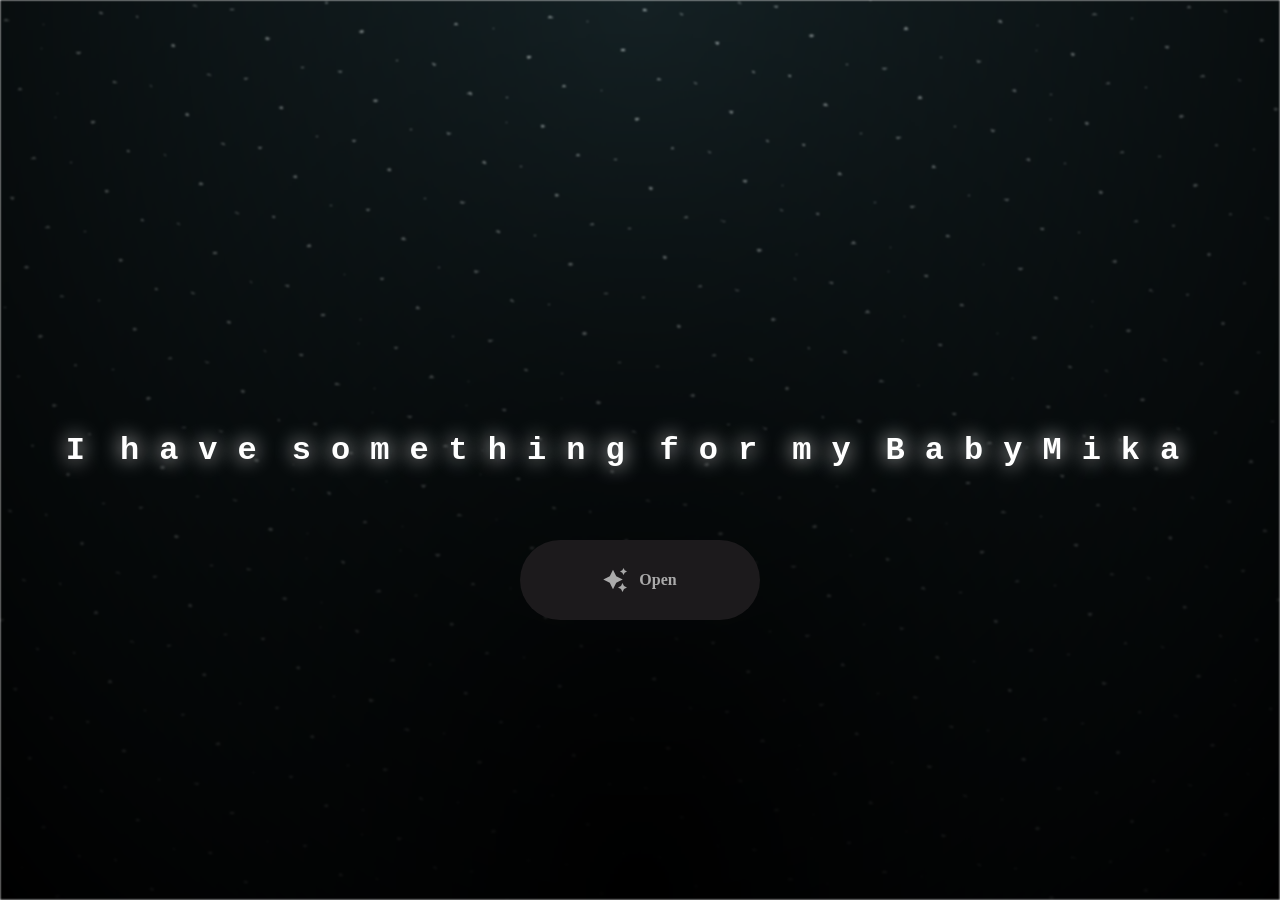
<file: index.html>
<html lang="en">

<head>
  <meta charset="UTF-8">
  <meta name="viewport" content="width=device-width, initial-scale=1.0">
  <link rel="shortcut icon" href="images/gift.png" type="image/x-icon">
  <link rel="stylesheet" href="css/index.css">

  <!-- Document Title -->
  <title>I Have Something</title>
</head>

<body>
  <!-- Background -->
  <div class="night"></div>

  <!-- Title -->
  <h1 class="title"></h1>

  <!-- Button -->
  <div style="position: absolute; top: 60vh; width: 100%; display: flex; justify-content: center;">
    <a href="flower.html" class="btn">
      <svg height="24" width="24" fill="#FFFFFF" viewBox="0 0 24 24" data-name="Layer 1" id="Layer_1" class="sparkle">
        <path
          d="M10,21.236,6.755,14.745.264,11.5,6.755,8.255,10,1.764l3.245,6.491L19.736,11.5l-6.491,3.245ZM18,21l1.5,3L21,21l3-1.5L21,18l-1.5-3L18,18l-3,1.5ZM19.333,4.667,20.5,7l1.167-2.333L24,3.5,21.667,2.333,20.5,0,19.333,2.333,17,3.5Z">
        </path>
      </svg>

      <span class="text">Open</span>
    </a>
  </div>

  <script src="js/index.js"></script>
</body>

</html>
</file>
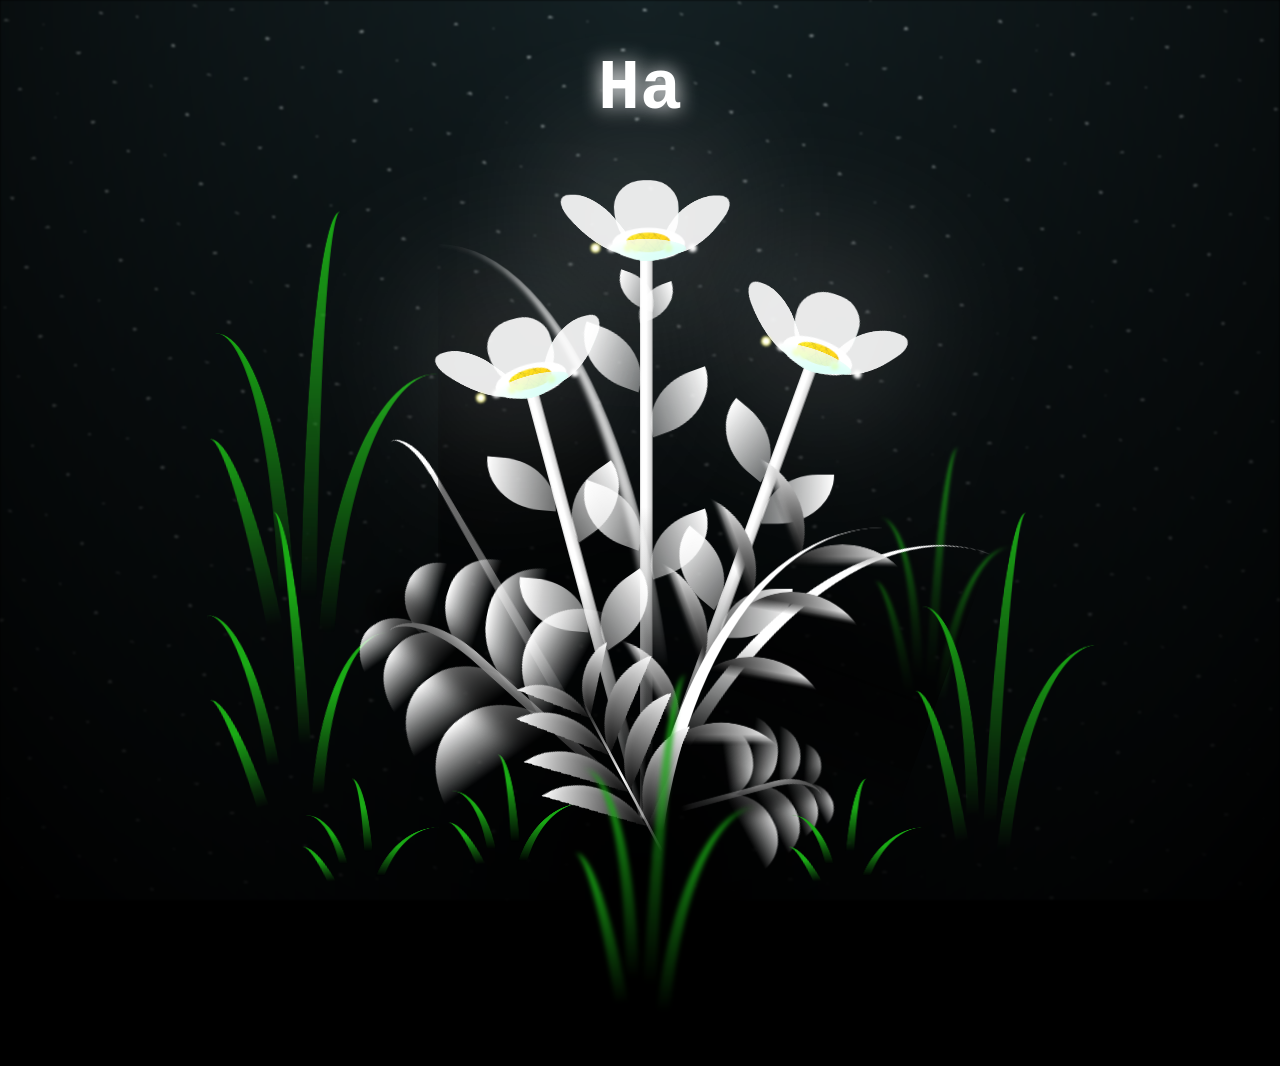
<file: flower.html>
<!DOCTYPE html>
<html lang="en">

<head>
  <meta charset="UTF-8">
  <meta http-equiv="X-UA-Compatible" content="IE=edge">
  <meta name="viewport" content="width=device-width, initial-scale=1.0">
  <link rel="shortcut icon" href="images/gift.png" type="image/x-icon">
  <link rel="stylesheet" href="css/style.css">

  <!-- Document Title -->
  <title>FLOWERS</title>
</head>

<body class="not-loaded">
  <!-- Background -->
  <div class="night"></div>

  <!-- Flower -->
  <div class="flowers">
    <div class="flower flower--1">
      <div class="flower__leafs flower__leafs--1">
        <div class="flower__leaf flower__leaf--1"></div>
        <div class="flower__leaf flower__leaf--2"></div>
        <div class="flower__leaf flower__leaf--3"></div>
        <div class="flower__leaf flower__leaf--4"></div>
        <div class="flower__white-circle"></div>

        <div class="flower__light flower__light--1"></div>
        <div class="flower__light flower__light--2"></div>
        <div class="flower__light flower__light--3"></div>
        <div class="flower__light flower__light--4"></div>
        <div class="flower__light flower__light--5"></div>
        <div class="flower__light flower__light--6"></div>
        <div class="flower__light flower__light--7"></div>
        <div class="flower__light flower__light--8"></div>

      </div>
      <div class="flower__line">
        <div class="flower__line__leaf flower__line__leaf--1"></div>
        <div class="flower__line__leaf flower__line__leaf--2"></div>
        <div class="flower__line__leaf flower__line__leaf--3"></div>
        <div class="flower__line__leaf flower__line__leaf--4"></div>
        <div class="flower__line__leaf flower__line__leaf--5"></div>
        <div class="flower__line__leaf flower__line__leaf--6"></div>
      </div>
    </div>

    <div class="flower flower--2">
      <div class="flower__leafs flower__leafs--2">
        <div class="flower__leaf flower__leaf--1"></div>
        <div class="flower__leaf flower__leaf--2"></div>
        <div class="flower__leaf flower__leaf--3"></div>
        <div class="flower__leaf flower__leaf--4"></div>
        <div class="flower__white-circle"></div>

        <div class="flower__light flower__light--1"></div>
        <div class="flower__light flower__light--2"></div>
        <div class="flower__light flower__light--3"></div>
        <div class="flower__light flower__light--4"></div>
        <div class="flower__light flower__light--5"></div>
        <div class="flower__light flower__light--6"></div>
        <div class="flower__light flower__light--7"></div>
        <div class="flower__light flower__light--8"></div>

      </div>
      <div class="flower__line">
        <div class="flower__line__leaf flower__line__leaf--1"></div>
        <div class="flower__line__leaf flower__line__leaf--2"></div>
        <div class="flower__line__leaf flower__line__leaf--3"></div>
        <div class="flower__line__leaf flower__line__leaf--4"></div>
      </div>
    </div>

    <div class="flower flower--3">
      <div class="flower__leafs flower__leafs--3">
        <div class="flower__leaf flower__leaf--1"></div>
        <div class="flower__leaf flower__leaf--2"></div>
        <div class="flower__leaf flower__leaf--3"></div>
        <div class="flower__leaf flower__leaf--4"></div>
        <div class="flower__white-circle"></div>

        <div class="flower__light flower__light--1"></div>
        <div class="flower__light flower__light--2"></div>
        <div class="flower__light flower__light--3"></div>
        <div class="flower__light flower__light--4"></div>
        <div class="flower__light flower__light--5"></div>
        <div class="flower__light flower__light--6"></div>
        <div class="flower__light flower__light--7"></div>
        <div class="flower__light flower__light--8"></div>

      </div>
      <div class="flower__line">
        <div class="flower__line__leaf flower__line__leaf--1"></div>
        <div class="flower__line__leaf flower__line__leaf--2"></div>
        <div class="flower__line__leaf flower__line__leaf--3"></div>
        <div class="flower__line__leaf flower__line__leaf--4"></div>
      </div>
    </div>

    <div class="grow-ans" style="--d:1.2s">
      <div class="flower__g-long">
        <div class="flower__g-long__top"></div>
        <div class="flower__g-long__bottom"></div>
      </div>
    </div>

    <div class="growing-grass">
      <div class="flower__grass flower__grass--1">
        <div class="flower__grass--top"></div>
        <div class="flower__grass--bottom"></div>
        <div class="flower__grass__leaf flower__grass__leaf--1"></div>
        <div class="flower__grass__leaf flower__grass__leaf--2"></div>
        <div class="flower__grass__leaf flower__grass__leaf--3"></div>
        <div class="flower__grass__leaf flower__grass__leaf--4"></div>
        <div class="flower__grass__leaf flower__grass__leaf--5"></div>
        <div class="flower__grass__leaf flower__grass__leaf--6"></div>
        <div class="flower__grass__leaf flower__grass__leaf--7"></div>
        <div class="flower__grass__leaf flower__grass__leaf--8"></div>
        <div class="flower__grass__overlay"></div>
      </div>
    </div>

    <div class="growing-grass">
      <div class="flower__grass flower__grass--2">
        <div class="flower__grass--top"></div>
        <div class="flower__grass--bottom"></div>
        <div class="flower__grass__leaf flower__grass__leaf--1"></div>
        <div class="flower__grass__leaf flower__grass__leaf--2"></div>
        <div class="flower__grass__leaf flower__grass__leaf--3"></div>
        <div class="flower__grass__leaf flower__grass__leaf--4"></div>
        <div class="flower__grass__leaf flower__grass__leaf--5"></div>
        <div class="flower__grass__leaf flower__grass__leaf--6"></div>
        <div class="flower__grass__leaf flower__grass__leaf--7"></div>
        <div class="flower__grass__leaf flower__grass__leaf--8"></div>
        <div class="flower__grass__overlay"></div>
      </div>
    </div>

    <div class="grow-ans" style="--d:2.4s">
      <div class="flower__g-right flower__g-right--1">
        <div class="leaf"></div>
      </div>
    </div>

    <div class="grow-ans" style="--d:2.8s">
      <div class="flower__g-right flower__g-right--2">
        <div class="leaf"></div>
      </div>
    </div>

    <div class="grow-ans" style="--d:2.8s">
      <div class="flower__g-front">
        <div class="flower__g-front__leaf-wrapper flower__g-front__leaf-wrapper--1">
          <div class="flower__g-front__leaf"></div>
        </div>
        <div class="flower__g-front__leaf-wrapper flower__g-front__leaf-wrapper--2">
          <div class="flower__g-front__leaf"></div>
        </div>
        <div class="flower__g-front__leaf-wrapper flower__g-front__leaf-wrapper--3">
          <div class="flower__g-front__leaf"></div>
        </div>
        <div class="flower__g-front__leaf-wrapper flower__g-front__leaf-wrapper--4">
          <div class="flower__g-front__leaf"></div>
        </div>
        <div class="flower__g-front__leaf-wrapper flower__g-front__leaf-wrapper--5">
          <div class="flower__g-front__leaf"></div>
        </div>
        <div class="flower__g-front__leaf-wrapper flower__g-front__leaf-wrapper--6">
          <div class="flower__g-front__leaf"></div>
        </div>
        <div class="flower__g-front__leaf-wrapper flower__g-front__leaf-wrapper--7">
          <div class="flower__g-front__leaf"></div>
        </div>
        <div class="flower__g-front__leaf-wrapper flower__g-front__leaf-wrapper--8">
          <div class="flower__g-front__leaf"></div>
        </div>
        <div class="flower__g-front__line"></div>
      </div>
    </div>

    <div class="grow-ans" style="--d:3.2s">
      <div class="flower__g-fr">
        <div class="leaf"></div>
        <div class="flower__g-fr__leaf flower__g-fr__leaf--1"></div>
        <div class="flower__g-fr__leaf flower__g-fr__leaf--2"></div>
        <div class="flower__g-fr__leaf flower__g-fr__leaf--3"></div>
        <div class="flower__g-fr__leaf flower__g-fr__leaf--4"></div>
        <div class="flower__g-fr__leaf flower__g-fr__leaf--5"></div>
        <div class="flower__g-fr__leaf flower__g-fr__leaf--6"></div>
        <div class="flower__g-fr__leaf flower__g-fr__leaf--7"></div>
        <div class="flower__g-fr__leaf flower__g-fr__leaf--8"></div>
      </div>
    </div>

    <div class="long-g long-g--0">
      <div class="grow-ans" style="--d:3s">
        <div class="leaf leaf--0"></div>
      </div>
      <div class="grow-ans" style="--d:2.2s">
        <div class="leaf leaf--1"></div>
      </div>
      <div class="grow-ans" style="--d:3.4s">
        <div class="leaf leaf--2"></div>
      </div>
      <div class="grow-ans" style="--d:3.6s">
        <div class="leaf leaf--3"></div>
      </div>
    </div>

    <div class="long-g long-g--1">
      <div class="grow-ans" style="--d:3.6s">
        <div class="leaf leaf--0"></div>
      </div>
      <div class="grow-ans" style="--d:3.8s">
        <div class="leaf leaf--1"></div>
      </div>
      <div class="grow-ans" style="--d:4s">
        <div class="leaf leaf--2"></div>
      </div>
      <div class="grow-ans" style="--d:4.2s">
        <div class="leaf leaf--3"></div>
      </div>
    </div>

    <div class="long-g long-g--2">
      <div class="grow-ans" style="--d:4s">
        <div class="leaf leaf--0"></div>
      </div>
      <div class="grow-ans" style="--d:4.2s">
        <div class="leaf leaf--1"></div>
      </div>
      <div class="grow-ans" style="--d:4.4s">
        <div class="leaf leaf--2"></div>
      </div>
      <div class="grow-ans" style="--d:4.6s">
        <div class="leaf leaf--3"></div>
      </div>
    </div>

    <div class="long-g long-g--3">
      <div class="grow-ans" style="--d:4s">
        <div class="leaf leaf--0"></div>
      </div>
      <div class="grow-ans" style="--d:4.2s">
        <div class="leaf leaf--1"></div>
      </div>
      <div class="grow-ans" style="--d:3s">
        <div class="leaf leaf--2"></div>
      </div>
      <div class="grow-ans" style="--d:3.6s">
        <div class="leaf leaf--3"></div>
      </div>
    </div>

    <div class="long-g long-g--4">
      <div class="grow-ans" style="--d:4s">
        <div class="leaf leaf--0"></div>
      </div>
      <div class="grow-ans" style="--d:4.2s">
        <div class="leaf leaf--1"></div>
      </div>
      <div class="grow-ans" style="--d:3s">
        <div class="leaf leaf--2"></div>
      </div>
      <div class="grow-ans" style="--d:3.6s">
        <div class="leaf leaf--3"></div>
      </div>
    </div>

    <div class="long-g long-g--5">
      <div class="grow-ans" style="--d:4s">
        <div class="leaf leaf--0"></div>
      </div>
      <div class="grow-ans" style="--d:4.2s">
        <div class="leaf leaf--1"></div>
      </div>
      <div class="grow-ans" style="--d:3s">
        <div class="leaf leaf--2"></div>
      </div>
      <div class="grow-ans" style="--d:3.6s">
        <div class="leaf leaf--3"></div>
      </div>
    </div>

    <div class="long-g long-g--6">
      <div class="grow-ans" style="--d:4.2s">
        <div class="leaf leaf--0"></div>
      </div>
      <div class="grow-ans" style="--d:4.4s">
        <div class="leaf leaf--1"></div>
      </div>
      <div class="grow-ans" style="--d:4.6s">
        <div class="leaf leaf--2"></div>
      </div>
      <div class="grow-ans" style="--d:4.8s">
        <div class="leaf leaf--3"></div>
      </div>
    </div>

    <div class="long-g long-g--7">
      <div class="grow-ans" style="--d:3s">
        <div class="leaf leaf--0"></div>
      </div>
      <div class="grow-ans" style="--d:3.2s">
        <div class="leaf leaf--1"></div>
      </div>
      <div class="grow-ans" style="--d:3.5s">
        <div class="leaf leaf--2"></div>
      </div>
      <div class="grow-ans" style="--d:3.6s">
        <div class="leaf leaf--3"></div>
      </div>
    </div>
  </div>

  <!-- Title -->
  <h1 class="title"><span id="title"></span></h1>
</body>

</html>

<!-- Import Javascript -->
<script src="js/main.js"></script>
</file>
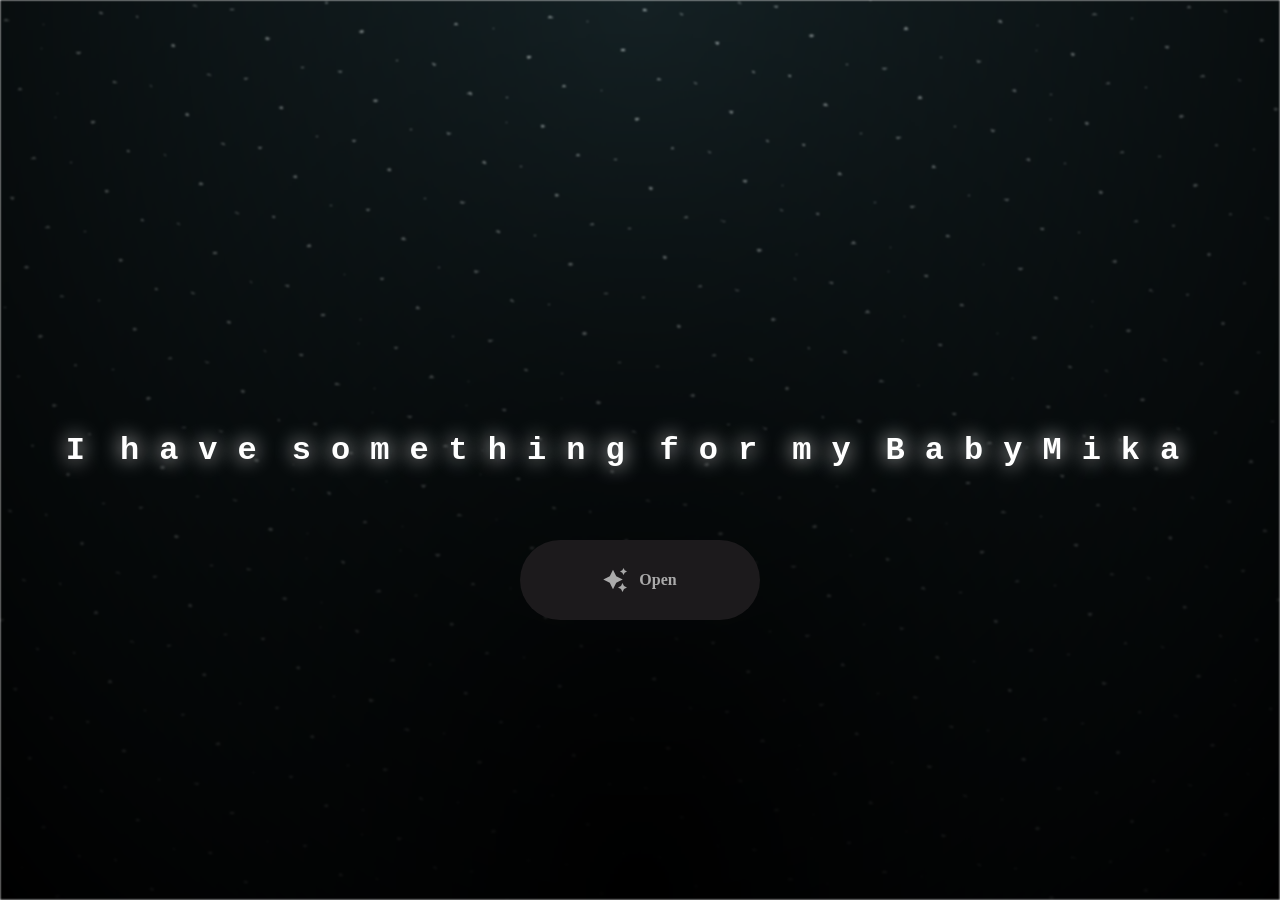
<file: open_me.html>
<html lang="en">

<head>
  <meta charset="UTF-8">
  <meta name="viewport" content="width=device-width, initial-scale=1.0">
  <link rel="shortcut icon" href="images/gift.png" type="image/x-icon">
  <link rel="stylesheet" href="css/index.css">

  <!-- Document Title -->
  <title>I Have Something</title>
</head>

<body>
  <!-- Background -->
  <div class="night"></div>

  <!-- Title -->
  <h1 class="title"></h1>

  <!-- Button -->
  <div style="position: absolute; top: 60vh; width: 100%; display: flex; justify-content: center;">
    <a href="flower.html" class="btn">
      <svg height="24" width="24" fill="#FFFFFF" viewBox="0 0 24 24" data-name="Layer 1" id="Layer_1" class="sparkle">
        <path
          d="M10,21.236,6.755,14.745.264,11.5,6.755,8.255,10,1.764l3.245,6.491L19.736,11.5l-6.491,3.245ZM18,21l1.5,3L21,21l3-1.5L21,18l-1.5-3L18,18l-3,1.5ZM19.333,4.667,20.5,7l1.167-2.333L24,3.5,21.667,2.333,20.5,0,19.333,2.333,17,3.5Z">
        </path>
      </svg>

      <span class="text">Open</span>
    </a>
  </div>

  <script src="js/index.js"></script>
</body>

</html>
</file>
<file: css/index.css>
*,
*::after,
*::before {
  padding: 0;
  margin: 0;
  box-sizing: border-box;
}

:root {
  --dark-color: #000;
}

.night {
  position: fixed;
  left: 50%;
  top: 0;
  transform: translateX(-50%);
  width: 100%;
  height: 100%;
  filter: blur(0.1vmin);
  background-image: radial-gradient(ellipse at top, transparent 0%, var(--dark-color)), radial-gradient(ellipse at bottom, var(--dark-color), rgba(145, 233, 255, 0.2)), repeating-linear-gradient(220deg, rgb(0, 0, 0) 0px, rgb(0, 0, 0) 19px, transparent 19px, transparent 22px), repeating-linear-gradient(189deg, rgb(0, 0, 0) 0px, rgb(0, 0, 0) 19px, transparent 19px, transparent 22px), repeating-linear-gradient(148deg, rgb(0, 0, 0) 0px, rgb(0, 0, 0) 19px, transparent 19px, transparent 22px), linear-gradient(90deg, rgb(255, 255, 250), rgb(240, 240, 240));
}

.title {
  position: absolute;
  top: 0;
  left: 0;
  color: white;
  font-family: 'Courier New', Courier, monospace;

  display: flex;
  flex-wrap: wrap;
  justify-content: center;
  align-content: center;
  align-items: center;

  width: 100%;
  height: 100vh;
  text-shadow: 0 0 20px white;
  letter-spacing: 0px;
}

@media (min-width: 500px) {
  .title {
    letter-spacing: 20px;
  }
}

@keyframes typing {
  from {
    opacity: 0;
  }

  to {
    opacity: 1;
  }
}

.title span {
  opacity: 0;
  animation: typing 1s ease forwards;
  animation-delay: var(--delay);
}

a {
  text-decoration: none;
}

.btn {
  border: none;
  width: 15em;
  height: 5em;
  border-radius: 3em;
  display: flex;
  justify-content: center;
  align-items: center;
  gap: 12px;
  background: #1C1A1C;
  cursor: pointer;
  transition: all 450ms ease-in-out;
}

.sparkle {
  fill: #AAAAAA;
  transition: all 800ms ease;
}

.text {
  font-weight: 600;
  color: #AAAAAA;
  font-size: medium;
}

.btn:hover {
  background: linear-gradient(0deg, #A47CF3, #683FEA);
  box-shadow: inset 0px 1px 0px 0px rgba(255, 255, 255, 0.4),
    inset 0px -4px 0px 0px rgba(0, 0, 0, 0.2),
    0px 0px 0px 4px rgba(255, 255, 255, 0.2),
    0px 0px 180px 0px #9917FF;
  transform: translateY(-2px);
}

.btn:hover .text {
  color: white;
}

.btn:hover .sparkle {
  fill: white;
  transform: scale(1.2);
}
</file>
<file: css/style.css>
*,
*::after,
*::before {
  padding: 0;
  margin: 0;
  box-sizing: border-box;
}

:root {
  --dark-color: #000;
}

.title {
  position: absolute;
  width: 100%;
  text-align: center;
  margin-top: 50px;
  top: 0;
  left: 0;
  color: white;
  font-family: 'Courier New', Courier, monospace;
  font-size: 70px;
  text-shadow: 0px 0px 20px white;
}

body {
  display: flex;
  align-items: flex-end;
  justify-content: center;
  min-height: 100vh;
  background-color: var(--dark-color);
  overflow: hidden;
  perspective: 1000px;
}

.night {
  position: fixed;
  left: 50%;
  top: 0;
  transform: translateX(-50%);
  width: 100%;
  height: 100%;
  filter: blur(0.1vmin);
  background-image: radial-gradient(ellipse at top, transparent 0%, var(--dark-color)), radial-gradient(ellipse at bottom, var(--dark-color), rgba(145, 233, 255, 0.2)), repeating-linear-gradient(220deg, rgb(0, 0, 0) 0px, rgb(0, 0, 0) 19px, transparent 19px, transparent 22px), repeating-linear-gradient(189deg, rgb(0, 0, 0) 0px, rgb(0, 0, 0) 19px, transparent 19px, transparent 22px), repeating-linear-gradient(148deg, rgb(0, 0, 0) 0px, rgb(0, 0, 0) 19px, transparent 19px, transparent 22px), linear-gradient(90deg, rgb(255, 255, 250), rgb(240, 240, 240));
}

.flowers {
  position: relative;
  transform: scale(0.9);
}

.flower {
  position: absolute;
  bottom: 10vmin;
  transform-origin: bottom center;
  z-index: 10;
  --fl-speed: 0.8s;
}

.flower--1 {
  animation: moving-flower-1 4s linear infinite;
}

.flower--1 .flower__line {
  height: 70vmin;
  animation-delay: 0.3s;
}

.flower--1 .flower__line__leaf--1 {
  animation: blooming-leaf-right var(--fl-speed) 1.6s backwards;
}

.flower--1 .flower__line__leaf--2 {
  animation: blooming-leaf-right var(--fl-speed) 1.4s backwards;
}

.flower--1 .flower__line__leaf--3 {
  animation: blooming-leaf-left var(--fl-speed) 1.2s backwards;
}

.flower--1 .flower__line__leaf--4 {
  animation: blooming-leaf-left var(--fl-speed) 1s backwards;
}

.flower--1 .flower__line__leaf--5 {
  animation: blooming-leaf-right var(--fl-speed) 1.8s backwards;
}

.flower--1 .flower__line__leaf--6 {
  animation: blooming-leaf-left var(--fl-speed) 2s backwards;
}

.flower--2 {
  left: 50%;
  transform: rotate(20deg);
  animation: moving-flower-2 4s linear infinite;
}

.flower--2 .flower__line {
  height: 60vmin;
  animation-delay: 0.6s;
}

.flower--2 .flower__line__leaf--1 {
  animation: blooming-leaf-right var(--fl-speed) 1.9s backwards;
}

.flower--2 .flower__line__leaf--2 {
  animation: blooming-leaf-right var(--fl-speed) 1.7s backwards;
}

.flower--2 .flower__line__leaf--3 {
  animation: blooming-leaf-left var(--fl-speed) 1.5s backwards;
}

.flower--2 .flower__line__leaf--4 {
  animation: blooming-leaf-left var(--fl-speed) 1.3s backwards;
}

.flower--3 {
  left: 50%;
  transform: rotate(-15deg);
  animation: moving-flower-3 4s linear infinite;
}

.flower--3 .flower__line {
  animation-delay: 0.9s;
}

.flower--3 .flower__line__leaf--1 {
  animation: blooming-leaf-right var(--fl-speed) 2.5s backwards;
}

.flower--3 .flower__line__leaf--2 {
  animation: blooming-leaf-right var(--fl-speed) 2.3s backwards;
}

.flower--3 .flower__line__leaf--3 {
  animation: blooming-leaf-left var(--fl-speed) 2.1s backwards;
}

.flower--3 .flower__line__leaf--4 {
  animation: blooming-leaf-left var(--fl-speed) 1.9s backwards;
}

.flower__leafs {
  position: relative;
  animation: blooming-flower 2s backwards;
}

.flower__leafs--1 {
  animation-delay: 1.1s;
}

.flower__leafs--2 {
  animation-delay: 1.4s;
}

.flower__leafs--3 {
  animation-delay: 1.7s;
}

.flower__leafs::after {
  content: "";
  position: absolute;
  left: 0;
  top: 0;
  transform: translate(-50%, -100%);
  width: 8vmin;
  height: 8vmin;
  background-color: #fff;
  filter: blur(10vmin);
}

.flower__leaf {
  position: absolute;
  bottom: 0;
  left: 50%;
  width: 8vmin;
  height: 11vmin;
  border-radius: 51% 49% 47% 53%/44% 45% 55% 69%;
  background-color: #a7ffee;
  background-image: linear-gradient(to top, #fff, #fff);
  transform-origin: bottom center;
  opacity: 0.9;
  box-shadow: inset 0 0 2vmin rgba(255, 255, 255, 0.5);
}

.flower__leaf--1 {
  transform: translate(-10%, 1%) rotateY(40deg) rotateX(-50deg);
}

.flower__leaf--2 {
  transform: translate(-50%, -4%) rotateX(40deg);
}

.flower__leaf--3 {
  transform: translate(-90%, 0%) rotateY(45deg) rotateX(50deg);
}

.flower__leaf--4 {
  width: 8vmin;
  height: 8vmin;
  transform-origin: bottom left;
  border-radius: 4vmin 10vmin 4vmin 4vmin;
  transform: translate(0%, 18%) rotateX(70deg) rotate(-43deg);
  background-image: linear-gradient(to top, rgba(255, 2555, 255, 0.4), #fff);
  z-index: 1;
  opacity: 0.8;
  -webkit-transform: translate(0%, 18%) rotateX(70deg) rotate(-43deg);
  -moz-transform: translate(0%, 18%) rotateX(70deg) rotate(-43deg);
  -ms-transform: translate(0%, 18%) rotateX(70deg) rotate(-43deg);
  -o-transform: translate(0%, 18%) rotateX(70deg) rotate(-43deg);
}

.flower__white-circle {
  position: absolute;
  left: -3.5vmin;
  top: -3vmin;
  width: 9vmin;
  height: 4vmin;
  border-radius: 50%;
  background-color: #fff;
}

.flower__white-circle::after {
  content: "";
  position: absolute;
  left: 50%;
  top: 45%;
  transform: translate(-50%, -50%);
  width: 60%;
  height: 60%;
  border-radius: inherit;
  background-image: repeating-linear-gradient(135deg, rgba(0, 0, 0, 0.03) 0px, rgba(0, 0, 0, 0.03) 1px, transparent 1px, transparent 12px), repeating-linear-gradient(45deg, rgba(0, 0, 0, 0.03) 0px, rgba(0, 0, 0, 0.03) 1px, transparent 1px, transparent 12px), repeating-linear-gradient(67.5deg, rgba(0, 0, 0, 0.03) 0px, rgba(0, 0, 0, 0.03) 1px, transparent 1px, transparent 12px), repeating-linear-gradient(135deg, rgba(0, 0, 0, 0.03) 0px, rgba(0, 0, 0, 0.03) 1px, transparent 1px, transparent 12px), repeating-linear-gradient(45deg, rgba(0, 0, 0, 0.03) 0px, rgba(0, 0, 0, 0.03) 1px, transparent 1px, transparent 12px), repeating-linear-gradient(112.5deg, rgba(0, 0, 0, 0.03) 0px, rgba(0, 0, 0, 0.03) 1px, transparent 1px, transparent 12px), repeating-linear-gradient(112.5deg, rgba(0, 0, 0, 0.03) 0px, rgba(0, 0, 0, 0.03) 1px, transparent 1px, transparent 12px), repeating-linear-gradient(45deg, rgba(0, 0, 0, 0.03) 0px, rgba(0, 0, 0, 0.03) 1px, transparent 1px, transparent 12px), repeating-linear-gradient(22.5deg, rgba(0, 0, 0, 0.03) 0px, rgba(0, 0, 0, 0.03) 1px, transparent 1px, transparent 12px), repeating-linear-gradient(45deg, rgba(0, 0, 0, 0.03) 0px, rgba(0, 0, 0, 0.03) 1px, transparent 1px, transparent 12px), repeating-linear-gradient(22.5deg, rgba(0, 0, 0, 0.03) 0px, rgba(0, 0, 0, 0.03) 1px, transparent 1px, transparent 12px), repeating-linear-gradient(135deg, rgba(0, 0, 0, 0.03) 0px, rgba(0, 0, 0, 0.03) 1px, transparent 1px, transparent 12px), repeating-linear-gradient(157.5deg, rgba(0, 0, 0, 0.03) 0px, rgba(0, 0, 0, 0.03) 1px, transparent 1px, transparent 12px), repeating-linear-gradient(67.5deg, rgba(0, 0, 0, 0.03) 0px, rgba(0, 0, 0, 0.03) 1px, transparent 1px, transparent 12px), repeating-linear-gradient(67.5deg, rgba(0, 0, 0, 0.03) 0px, rgba(0, 0, 0, 0.03) 1px, transparent 1px, transparent 12px), linear-gradient(90deg, rgb(255, 235, 18), rgb(255, 206, 0));
}

.flower__line {
  height: 55vmin;
  width: 1.5vmin;
  background-image: linear-gradient(to left, rgba(0, 0, 0, 0.2), transparent, rgba(255, 255, 255, 0.2)), linear-gradient(to top, transparent 10%, #fff, #fff);
  box-shadow: inset 0 0 2px rgba(0, 0, 0, 0.5);
  animation: grow-flower-tree 4s backwards;
}

.flower__line__leaf {
  --w: 7vmin;
  --h: calc(var(--w) + 2vmin);
  position: absolute;
  top: 20%;
  left: 90%;
  width: var(--w);
  height: var(--h);
  border-top-right-radius: var(--h);
  border-bottom-left-radius: var(--h);
  background-image: linear-gradient(to top, rgba(255, 255, 255, 0.4), #fff);
}

.flower__line__leaf--1 {
  transform: rotate(70deg) rotateY(30deg);
}

.flower__line__leaf--2 {
  top: 45%;
  transform: rotate(70deg) rotateY(30deg);
}

.flower__line__leaf--3,
.flower__line__leaf--4,
.flower__line__leaf--6 {
  border-top-right-radius: 0;
  border-bottom-left-radius: 0;
  border-top-left-radius: var(--h);
  border-bottom-right-radius: var(--h);
  left: -460%;
  top: 12%;
  transform: rotate(-70deg) rotateY(30deg);
}

.flower__line__leaf--4 {
  top: 40%;
}

.flower__line__leaf--5 {
  top: 0;
  transform-origin: left;
  transform: rotate(70deg) rotateY(30deg) scale(0.6);
}

.flower__line__leaf--6 {
  top: -2%;
  left: -450%;
  transform-origin: right;
  transform: rotate(-70deg) rotateY(30deg) scale(0.6);
}

.flower__light {
  position: absolute;
  bottom: 0vmin;
  width: 1vmin;
  height: 1vmin;
  background-color: rgb(255, 251, 0);
  border-radius: 50%;
  filter: blur(0.2vmin);
  animation: light-ans 4s linear infinite backwards;
}

.flower__light:nth-child(odd) {
  background-color: #fff;
}

.flower__light--1 {
  left: -2vmin;
  animation-delay: 1s;
}

.flower__light--2 {
  left: 3vmin;
  animation-delay: 0.5s;
}

.flower__light--3 {
  left: -6vmin;
  animation-delay: 0.3s;
}

.flower__light--4 {
  left: 6vmin;
  animation-delay: 0.9s;
}

.flower__light--5 {
  left: -1vmin;
  animation-delay: 1.5s;
}

.flower__light--6 {
  left: -4vmin;
  animation-delay: 3s;
}

.flower__light--7 {
  left: 3vmin;
  animation-delay: 2s;
}

.flower__light--8 {
  left: -6vmin;
  animation-delay: 3.5s;
}

.flower__grass {
  --c: #fff;
  --line-w: 1.5vmin;
  position: absolute;
  bottom: 12vmin;
  left: -7vmin;
  display: flex;
  flex-direction: column;
  align-items: flex-end;
  z-index: 20;
  transform-origin: bottom center;
  transform: rotate(-48deg) rotateY(40deg);
}

.flower__grass--1 {
  animation: moving-grass 2s linear infinite;
}

.flower__grass--2 {
  left: 2vmin;
  bottom: 10vmin;
  transform: scale(0.5) rotate(75deg) rotateX(10deg) rotateY(-200deg);
  opacity: 0.8;
  z-index: 0;
  animation: moving-grass--2 1.5s linear infinite;
}

.flower__grass--top {
  width: 7vmin;
  height: 10vmin;
  border-top-right-radius: 100%;
  border-right: var(--line-w) solid var(--c);
  transform-origin: bottom center;
  transform: rotate(-2deg);
}

.flower__grass--bottom {
  margin-top: -2px;
  width: var(--line-w);
  height: 25vmin;
  background-image: linear-gradient(to top, transparent, var(--c));
}

.flower__grass__leaf {
  --size: 10vmin;
  position: absolute;
  width: calc(var(--size) * 2.1);
  height: var(--size);
  border-top-left-radius: var(--size);
  border-top-right-radius: var(--size);
  background-image: linear-gradient(to top, transparent, transparent 30%, var(--c));
  z-index: 100;
}

.flower__grass__leaf--1 {
  top: -6%;
  left: 30%;
  --size: 6vmin;
  transform: rotate(-20deg);
  animation: growing-grass-ans--1 2s 2.6s backwards;
}

@keyframes growing-grass-ans--1 {
  0% {
    transform-origin: bottom left;
    transform: rotate(-20deg) scale(0);
  }
}

.flower__grass__leaf--2 {
  top: -5%;
  left: -110%;
  --size: 6vmin;
  transform: rotate(10deg);
  animation: growing-grass-ans--2 2s 2.4s linear backwards;
}

@keyframes growing-grass-ans--2 {
  0% {
    transform-origin: bottom right;
    transform: rotate(10deg) scale(0);
  }
}

.flower__grass__leaf--3 {
  top: 5%;
  left: 60%;
  --size: 8vmin;
  transform: rotate(-18deg) rotateX(-20deg);
  animation: growing-grass-ans--3 2s 2.2s linear backwards;
}

@keyframes growing-grass-ans--3 {
  0% {
    transform-origin: bottom left;
    transform: rotate(-18deg) rotateX(-20deg) scale(0);
  }
}

.flower__grass__leaf--4 {
  top: 6%;
  left: -135%;
  --size: 8vmin;
  transform: rotate(2deg);
  animation: growing-grass-ans--4 2s 2s linear backwards;
}

@keyframes growing-grass-ans--4 {
  0% {
    transform-origin: bottom right;
    transform: rotate(2deg) scale(0);
  }
}

.flower__grass__leaf--5 {
  top: 20%;
  left: 60%;
  --size: 10vmin;
  transform: rotate(-24deg) rotateX(-20deg);
  animation: growing-grass-ans--5 2s 1.8s linear backwards;
}

@keyframes growing-grass-ans--5 {
  0% {
    transform-origin: bottom left;
    transform: rotate(-24deg) rotateX(-20deg) scale(0);
  }
}

.flower__grass__leaf--6 {
  top: 22%;
  left: -180%;
  --size: 10vmin;
  transform: rotate(10deg);
  animation: growing-grass-ans--6 2s 1.6s linear backwards;
}

@keyframes growing-grass-ans--6 {
  0% {
    transform-origin: bottom right;
    transform: rotate(10deg) scale(0);
  }
}

.flower__grass__leaf--7 {
  top: 39%;
  left: 70%;
  --size: 10vmin;
  transform: rotate(-10deg);
  animation: growing-grass-ans--7 2s 1.4s linear backwards;
}

@keyframes growing-grass-ans--7 {
  0% {
    transform-origin: bottom left;
    transform: rotate(-10deg) scale(0);
  }
}

.flower__grass__leaf--8 {
  top: 40%;
  left: -215%;
  --size: 11vmin;
  transform: rotate(10deg);
  animation: growing-grass-ans--8 2s 1.2s linear backwards;
}

@keyframes growing-grass-ans--8 {
  0% {
    transform-origin: bottom right;
    transform: rotate(10deg) scale(0);
  }
}

.flower__grass__overlay {
  position: absolute;
  top: -10%;
  right: 0%;
  width: 100%;
  height: 100%;
  background-color: rgba(0, 0, 0, 0.6);
  filter: blur(1.5vmin);
  z-index: 100;
}

.flower__g-long {
  --w: 2vmin;
  --h: 6vmin;
  --c: #fff;
  position: absolute;
  bottom: 10vmin;
  left: -3vmin;
  transform-origin: bottom center;
  transform: rotate(-30deg) rotateY(-20deg);
  display: flex;
  flex-direction: column;
  align-items: flex-end;
  animation: flower-g-long-ans 3s linear infinite;
}

@keyframes flower-g-long-ans {

  0%,
  100% {
    transform: rotate(-30deg) rotateY(-20deg);
  }

  50% {
    transform: rotate(-32deg) rotateY(-20deg);
  }
}

.flower__g-long__top {
  top: calc(var(--h) * -1);
  width: calc(var(--w) + 1vmin);
  height: var(--h);
  border-top-right-radius: 100%;
  border-right: 0.7vmin solid var(--c);
  transform: translate(-0.7vmin, 1vmin);
}

.flower__g-long__bottom {
  width: var(--w);
  height: 50vmin;
  transform-origin: bottom center;
  background-image: linear-gradient(to top, transparent 30%, var(--c));
  box-shadow: inset 0 0 2px rgba(0, 0, 0, 0.5);
  -webkit-clip-path: polygon(35% 0, 65% 1%, 100% 100%, 0% 100%);
  clip-path: polygon(35% 0, 65% 1%, 100% 100%, 0% 100%);
}

.flower__g-right {
  position: absolute;
  bottom: 6vmin;
  left: -2vmin;
  transform-origin: bottom left;
  transform: rotate(20deg);
}

.flower__g-right .leaf {
  width: 30vmin;
  height: 50vmin;
  border-top-left-radius: 100%;
  border-left: 2vmin solid #fff;
  background-image: linear-gradient(to bottom, transparent, var(--dark-color) 60%);
  -webkit-mask-image: linear-gradient(to top, transparent 30%, #fff 60%);
}

.flower__g-right--1 {
  animation: flower-g-right-ans 2.5s linear infinite;
}

.flower__g-right--2 {
  left: 5vmin;
  transform: rotateY(-180deg);
  animation: flower-g-right-ans--2 3s linear infinite;
}

.flower__g-right--2 .leaf {
  height: 75vmin;
  filter: blur(0.3vmin);
  opacity: 0.8;
}

@keyframes flower-g-right-ans {

  0%,
  100% {
    transform: rotate(20deg);
  }

  50% {
    transform: rotate(24deg) rotateX(-20deg);
  }
}

@keyframes flower-g-right-ans--2 {

  0%,
  100% {
    transform: rotateY(-180deg) rotate(0deg) rotateX(-20deg);
  }

  50% {
    transform: rotateY(-180deg) rotate(6deg) rotateX(-20deg);
  }
}

.flower__g-front {
  position: absolute;
  bottom: 6vmin;
  left: 2.5vmin;
  z-index: 100;
  transform-origin: bottom center;
  transform: rotate(-28deg) rotateY(30deg) scale(1.04);
  animation: flower__g-front-ans 2s linear infinite;
}

@keyframes flower__g-front-ans {

  0%,
  100% {
    transform: rotate(-28deg) rotateY(30deg) scale(1.04);
  }

  50% {
    transform: rotate(-35deg) rotateY(40deg) scale(1.04);
  }
}

.flower__g-front__line {
  width: 0.3vmin;
  height: 20vmin;
  background-image: linear-gradient(to top, transparent, #fff, transparent 100%);
  position: relative;
}

.flower__g-front__leaf-wrapper {
  position: absolute;
  top: 0;
  left: 0;
  transform-origin: bottom left;
  transform: rotate(10deg);
}

.flower__g-front__leaf-wrapper:nth-child(even) {
  left: 0vmin;
  transform: rotateY(-180deg) rotate(5deg);
  animation: flower__g-front__leaf-left-ans 1s ease-in backwards;
}

.flower__g-front__leaf-wrapper:nth-child(odd) {
  animation: flower__g-front__leaf-ans 1s ease-in backwards;
}

.flower__g-front__leaf-wrapper--1 {
  top: -8vmin;
  transform: scale(0.7);
  animation: flower__g-front__leaf-ans 1s 5.5s ease-in backwards !important;
}

.flower__g-front__leaf-wrapper--2 {
  top: -8vmin;
  transform: rotateY(-180deg) scale(0.7) !important;
  animation: flower__g-front__leaf-left-ans-2 1s 4.6s ease-in backwards !important;
}

.flower__g-front__leaf-wrapper--3 {
  top: -3vmin;
  animation: flower__g-front__leaf-ans 1s 4.6s ease-in backwards;
}

.flower__g-front__leaf-wrapper--4 {
  top: -3vmin;
  transform: rotateY(-180deg) scale(0.9) !important;
  animation: flower__g-front__leaf-left-ans-2 1s 4.6s ease-in backwards !important;
}

@keyframes flower__g-front__leaf-left-ans-2 {
  0% {
    transform: rotateY(-180deg) scale(0);
  }
}

.flower__g-front__leaf-wrapper--5,
.flower__g-front__leaf-wrapper--6 {
  top: 2vmin;
}

.flower__g-front__leaf-wrapper--7,
.flower__g-front__leaf-wrapper--8 {
  top: 6.5vmin;
}

.flower__g-front__leaf-wrapper--2 {
  animation-delay: 5.2s !important;
}

.flower__g-front__leaf-wrapper--3 {
  animation-delay: 4.9s !important;
}

.flower__g-front__leaf-wrapper--5 {
  animation-delay: 4.3s !important;
}

.flower__g-front__leaf-wrapper--6 {
  animation-delay: 4.1s !important;
}

.flower__g-front__leaf-wrapper--7 {
  animation-delay: 3.8s !important;
}

.flower__g-front__leaf-wrapper--8 {
  animation-delay: 3.5s !important;
}

@keyframes flower__g-front__leaf-ans {
  0% {
    transform: rotate(10deg) scale(0);
  }
}

@keyframes flower__g-front__leaf-left-ans {
  0% {
    transform: rotateY(-180deg) rotate(5deg) scale(0);
  }
}

.flower__g-front__leaf {
  width: 10vmin;
  height: 10vmin;
  border-radius: 100% 0% 0% 100%/100% 100% 0% 0%;
  box-shadow: inset 0 2px 1vmin hsla(0, 0%, 100%, 0.2);
  background-image: linear-gradient(to bottom left, transparent, var(--dark-color)), linear-gradient(to bottom right, #fff 50%, transparent 50%, transparent);
  -webkit-mask-image: linear-gradient(to bottom right, #fff 50%, transparent 50%, transparent);
  mask-image: linear-gradient(to bottom right, #fff 50%, transparent 50%, transparent);
}

.flower__g-fr {
  position: absolute;
  bottom: -4vmin;
  left: vmin;
  transform-origin: bottom left;
  z-index: 10;
  animation: flower__g-fr-ans 2s linear infinite;
}

@keyframes flower__g-fr-ans {

  0%,
  100% {
    transform: rotate(2deg);
  }

  50% {
    transform: rotate(4deg);
    -webkit-transform: rotate(4deg);
    -moz-transform: rotate(4deg);
    -ms-transform: rotate(4deg);
    -o-transform: rotate(4deg);
  }
}

.flower__g-fr .leaf {
  width: 30vmin;
  height: 50vmin;
  border-top-left-radius: 100%;
  border-left: 2vmin solid #fff;
  -webkit-mask-image: linear-gradient(to top, transparent 25%, #fff 50%);
  position: relative;
  z-index: 1;
}

.flower__g-fr__leaf {
  position: absolute;
  top: 0;
  left: 0;
  width: 10vmin;
  height: 10vmin;
  border-radius: 100% 0% 0% 100%/100% 100% 0% 0%;
  box-shadow: inset 0 2px 1vmin hsla(0, 0%, 100%, 0.2);
  background-image: linear-gradient(to bottom left, transparent, var(--dark-color) 98%), linear-gradient(to bottom right, #fff 45%, transparent 50%, transparent);
  -webkit-mask-image: linear-gradient(135deg, #fff 40%, transparent 50%, transparent);
}

.flower__g-fr__leaf--1 {
  left: 20vmin;
  transform: rotate(45deg);
  animation: flower__g-fr-leaft-ans-1 0.5s 5.2s linear backwards;
}

@keyframes flower__g-fr-leaft-ans-1 {
  0% {
    transform-origin: left;
    transform: rotate(45deg) scale(0);
  }
}

.flower__g-fr__leaf--2 {
  left: 12vmin;
  top: -7vmin;
  transform: rotate(25deg) rotateY(-180deg);
  animation: flower__g-fr-leaft-ans-6 0.5s 5s linear backwards;
}

.flower__g-fr__leaf--3 {
  left: 15vmin;
  top: 6vmin;
  transform: rotate(55deg);
  animation: flower__g-fr-leaft-ans-5 0.5s 4.8s linear backwards;
}

.flower__g-fr__leaf--4 {
  left: 6vmin;
  top: -2vmin;
  transform: rotate(25deg) rotateY(-180deg);
  animation: flower__g-fr-leaft-ans-6 0.5s 4.6s linear backwards;
}

.flower__g-fr__leaf--5 {
  left: 10vmin;
  top: 14vmin;
  transform: rotate(55deg);
  animation: flower__g-fr-leaft-ans-5 0.5s 4.4s linear backwards;
}

@keyframes flower__g-fr-leaft-ans-5 {
  0% {
    transform-origin: left;
    transform: rotate(55deg) scale(0);
  }
}

.flower__g-fr__leaf--6 {
  left: 0vmin;
  top: 6vmin;
  transform: rotate(25deg) rotateY(-180deg);
  animation: flower__g-fr-leaft-ans-6 0.5s 4.2s linear backwards;
}

@keyframes flower__g-fr-leaft-ans-6 {
  0% {
    transform-origin: right;
    transform: rotate(25deg) rotateY(-180deg) scale(0);
  }
}

.flower__g-fr__leaf--7 {
  left: 5vmin;
  top: 22vmin;
  transform: rotate(45deg);
  animation: flower__g-fr-leaft-ans-7 0.5s 4s linear backwards;
}

@keyframes flower__g-fr-leaft-ans-7 {
  0% {
    transform-origin: left;
    transform: rotate(45deg) scale(0);
  }
}

.flower__g-fr__leaf--8 {
  left: -4vmin;
  top: 15vmin;
  transform: rotate(15deg) rotateY(-180deg);
  animation: flower__g-fr-leaft-ans-8 0.5s 3.8s linear backwards;
}

@keyframes flower__g-fr-leaft-ans-8 {
  0% {
    transform-origin: right;
    transform: rotate(15deg) rotateY(-180deg) scale(0);
  }
}

.long-g {
  position: absolute;
  bottom: 25vmin;
  left: -42vmin;
  transform-origin: bottom left;
}

.long-g--1 {
  bottom: 0vmin;
  transform: scale(0.8) rotate(-5deg);
}

.long-g--1 .leaf {
  -webkit-mask-image: linear-gradient(to top, transparent 40%, #fff 80%) !important;
}

.long-g--1 .leaf--1 {
  --w: 5vmin;
  --h: 60vmin;
  left: -2vmin;
  transform: rotate(3deg) rotateY(-180deg);
}

.long-g--2,
.long-g--3 {
  bottom: -3vmin;
  left: -35vmin;
  transform-origin: center;
  transform: scale(0.6) rotateX(60deg);
}

.long-g--2 .leaf,
.long-g--3 .leaf {
  -webkit-mask-image: linear-gradient(to top, transparent 50%, #fff 80%) !important;
}

.long-g--2 .leaf--1,
.long-g--3 .leaf--1 {
  left: -1vmin;
  transform: rotateY(-180deg);
}

.long-g--3 {
  left: -17vmin;
  bottom: 0vmin;
}

.long-g--3 .leaf {
  -webkit-mask-image: linear-gradient(to top, transparent 40%, #fff 80%) !important;
}

.long-g--4 {
  left: 25vmin;
  bottom: -3vmin;
  transform-origin: center;
  transform: scale(0.6) rotateX(60deg);
}

.long-g--4 .leaf {
  -webkit-mask-image: linear-gradient(to top, transparent 50%, #fff 80%) !important;
}

.long-g--5 {
  left: 42vmin;
  bottom: 0vmin;
  transform: scale(0.8) rotate(2deg);
}

.long-g--6 {
  left: 0vmin;
  bottom: -20vmin;
  z-index: 100;
  filter: blur(0.3vmin);
  transform: scale(0.8) rotate(2deg);
}

.long-g--7 {
  left: 35vmin;
  bottom: 20vmin;
  z-index: -1;
  filter: blur(0.3vmin);
  transform: scale(0.6) rotate(2deg);
  opacity: 0.7;
}

.long-g .leaf {
  --w: 15vmin;
  --h: 40vmin;
  --c: #1aaa15;
  position: absolute;
  bottom: 0;
  width: var(--w);
  height: var(--h);
  border-top-left-radius: 100%;
  border-left: 2vmin solid var(--c);
  -webkit-mask-image: linear-gradient(to top, transparent 20%, var(--dark-color));
  transform-origin: bottom center;
}

.long-g .leaf--0 {
  left: 2vmin;
  animation: leaf-ans-1 4s linear infinite;
}

.long-g .leaf--1 {
  --w: 5vmin;
  --h: 60vmin;
  animation: leaf-ans-1 4s linear infinite;
}

.long-g .leaf--2 {
  --w: 10vmin;
  --h: 40vmin;
  left: -0.5vmin;
  bottom: 5vmin;
  transform-origin: bottom left;
  transform: rotateY(-180deg);
  animation: leaf-ans-2 3s linear infinite;
}

.long-g .leaf--3 {
  --w: 5vmin;
  --h: 30vmin;
  left: -1vmin;
  bottom: 3.2vmin;
  transform-origin: bottom left;
  transform: rotate(-10deg) rotateY(-180deg);
  animation: leaf-ans-3 3s linear infinite;
}

@keyframes leaf-ans-1 {

  0%,
  100% {
    transform: rotate(-5deg) scale(1);
  }

  50% {
    transform: rotate(5deg) scale(1.1);
  }
}

@keyframes leaf-ans-2 {

  0%,
  100% {
    transform: rotateY(-180deg) rotate(5deg);
  }

  50% {
    transform: rotateY(-180deg) rotate(0deg) scale(1.1);
  }
}

@keyframes leaf-ans-3 {

  0%,
  100% {
    transform: rotate(-10deg) rotateY(-180deg);
  }

  50% {
    transform: rotate(-20deg) rotateY(-180deg);
  }
}

.grow-ans {
  animation: grow-ans 2s var(--d) backwards;
}

@keyframes grow-ans {
  0% {
    transform: scale(0);
    opacity: 0;
  }
}

@keyframes light-ans {
  0% {
    opacity: 0;
    transform: translateY(0vmin);
  }

  25% {
    opacity: 1;
    transform: translateY(-5vmin) translateX(-2vmin);
  }

  50% {
    opacity: 1;
    transform: translateY(-15vmin) translateX(2vmin);
    filter: blur(0.2vmin);
  }

  75% {
    transform: translateY(-20vmin) translateX(-2vmin);
    filter: blur(0.2vmin);
  }

  100% {
    transform: translateY(-30vmin);
    opacity: 0;
    filter: blur(1vmin);
  }
}

@keyframes moving-flower-1 {

  0%,
  100% {
    transform: rotate(2deg);
  }

  50% {
    transform: rotate(-2deg);
  }
}

@keyframes moving-flower-2 {

  0%,
  100% {
    transform: rotate(18deg);
  }

  50% {
    transform: rotate(14deg);
  }
}

@keyframes moving-flower-3 {

  0%,
  100% {
    transform: rotate(-18deg);
  }

  50% {
    transform: rotate(-20deg) rotateY(-10deg);
  }
}

@keyframes blooming-leaf-right {
  0% {
    transform-origin: left;
    transform: rotate(70deg) rotateY(30deg) scale(0);
  }
}

@keyframes blooming-leaf-left {
  0% {
    transform-origin: right;
    transform: rotate(-70deg) rotateY(30deg) scale(0);
  }
}

@keyframes grow-flower-tree {
  0% {
    height: 0;
    border-radius: 1vmin;
  }
}

@keyframes blooming-flower {
  0% {
    transform: scale(0);
  }
}

@keyframes moving-grass {

  0%,
  100% {
    transform: rotate(-48deg) rotateY(40deg);
  }

  50% {
    transform: rotate(-50deg) rotateY(40deg);
  }
}

@keyframes moving-grass--2 {

  0%,
  100% {
    transform: scale(0.5) rotate(75deg) rotateX(10deg) rotateY(-200deg);
  }

  50% {
    transform: scale(0.5) rotate(79deg) rotateX(10deg) rotateY(-200deg);
  }
}

.growing-grass {
  animation: growing-grass-ans 1s 2s backwards;
}

@keyframes growing-grass-ans {
  0% {
    transform: scale(0);
  }
}

.not-loaded * {
  animation-play-state: paused !important;
}
</file>
